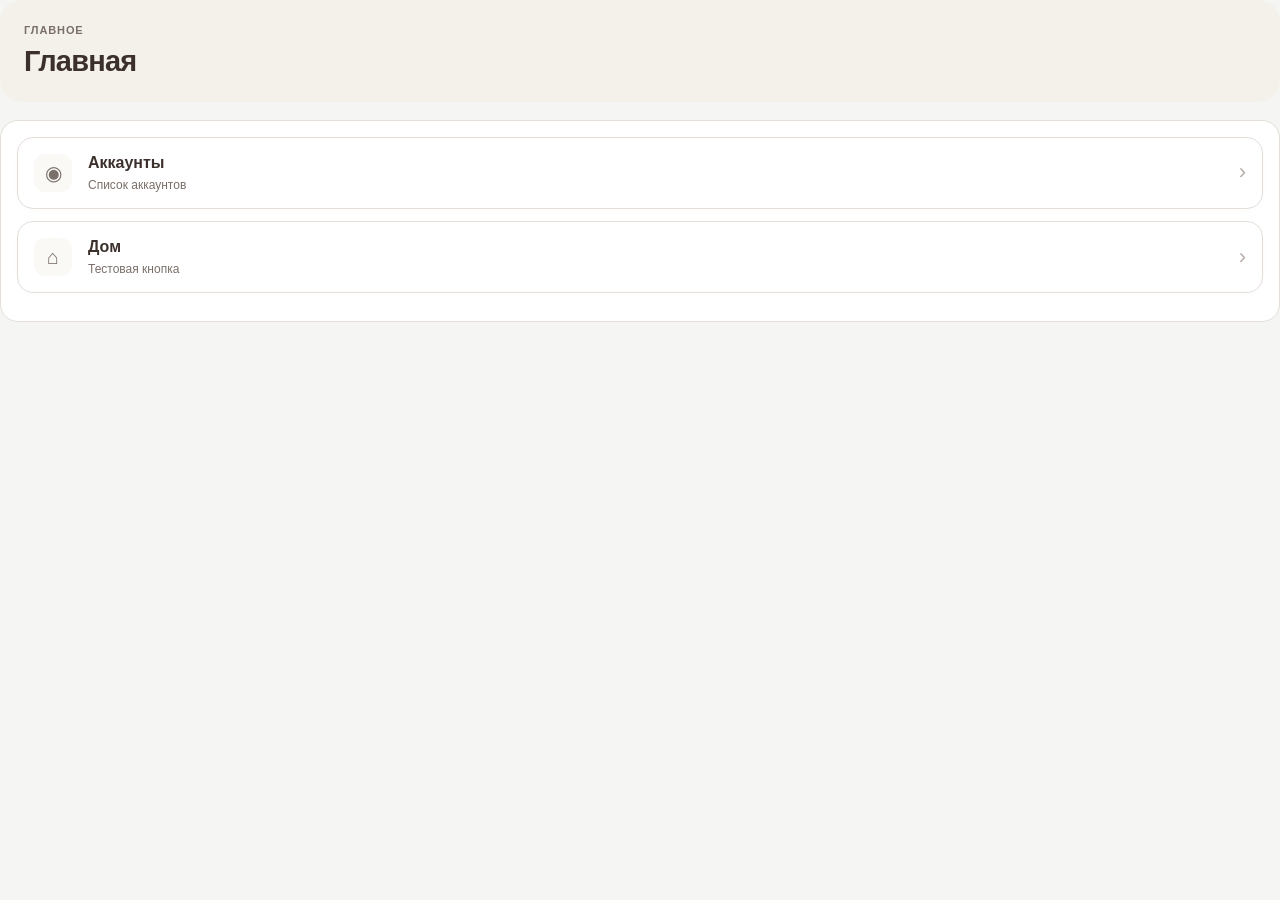
<file: index.html>
<!doctype html>
<html lang="ru">
<head>
  <meta charset="UTF-8" />
  <meta name="viewport" content="width=device-width, initial-scale=1.0, viewport-fit=cover" />
  <meta name="theme-color" content="#f7f7f5" />
  <title>CoBook</title>
  <link rel="stylesheet" href="styles.css?v=ui-system-16" />
</head>
<body><div id="app"></div>
<script src="app/shared/core.js?v=ui-system-16"></script><script src="app/journal/journal.js?v=ui-system-16"></script><script src="app/timetable/timetable.js?v=ui-system-16"></script><script src="app/account/account.js?v=ui-system-16"></script><script src="app/maine/maine.js?v=ui-system-16"></script><script src="app/chat/chat.js?v=ui-system-16"></script><script src="app/settings/settings.js?v=ui-system-16"></script><script src="app/settings/profile/personal/personal.js?v=ui-system-16"></script><script src="app/settings/profile/profile.js?v=ui-system-16"></script><script src="app/settings/service/service.js?v=ui-system-16"></script><script src="app/settings/service/procedures/procedures.js?v=ui-system-16"></script><script src="app/settings/service/products/products.js?v=ui-system-16"></script><script src="app/settings/work/work.js?v=ui-system-16"></script><script src="app/settings/documents/documents.js?v=ui-system-16"></script><script src="app/settings/loyalty/loyalty.js?v=ui-system-16"></script><script src="app/settings/tags/tags.js?v=ui-system-16"></script><script src="app/settings/wallets/wallets.js?v=ui-system-16"></script><script src="app.js?v=ui-system-16"></script>
</body></html>
</file>
<file: styles.css>
:root {
  --mocha-dark: #3b302b;
  --mocha-medium: #7a6f69;
  --mocha-light: #b8aea8;
  --mocha-border: #e5ded9;
  --cashmere: #f4f1ea;
  --ui-bg: #fff;
  --ui-page: #f5f5f3;
  --ui-back: #e7e1db;
  --ui-folder: rgba(255,255,255,.82);
  --ui-action: #3b302b;
  --ui-tab-active: #e8e1dc;
  --ui-select: rgba(255,255,255,.72);
  --ui-secondary: var(--cashmere);
  --ui-danger: #9a6258;
  --ui-danger-bg: rgba(154,98,88,.10);
  --ui-radius: 14px;
  --ui-folder-radius: 16px;
  --ui-panel-radius: 18px;
  --ui-sheet-radius: 20px;
  --ui-gap: 12px;
  --ui-control-h: 48px;
  --ui-list-padding: 18px;
  --ui-list-shadow: 0 1px 6px rgba(59,48,43,.018);
  --ui-font: -apple-system, BlinkMacSystemFont, "Segoe UI", Roboto, Arial, sans-serif;
}

* { box-sizing: border-box; }
html, body { margin: 0; min-height: 100%; }
body { overflow-x: hidden; background: var(--ui-page); color: var(--mocha-dark); font-family: var(--ui-font); font-size: 14px; line-height: 1.4; }
button, input, select, textarea { font: inherit; }
button { cursor: pointer; color: inherit; -webkit-tap-highlight-color: transparent; }
button:focus-visible, input:focus-visible, select:focus-visible, textarea:focus-visible { outline: 2px solid rgba(59,48,43,.28); outline-offset: 2px; }
.shell { width: 100%; max-width: 760px; min-height: 100vh; margin: 0 auto; background: var(--ui-bg); }
.topbar { position: sticky; top: 0; z-index: 20; padding: 15px 18px; background: rgba(255,255,255,.97); backdrop-filter: blur(14px); border-bottom: 1px solid #e8e8e5; }
.brand { font-size: 22px; font-weight: 800; letter-spacing: -.5px; }
.subtitle { margin-top: 2px; color: var(--mocha-medium); font-size: 12px; }
.content { min-width: 0; padding: 18px 18px 160px; }
.hero, .page-head { margin-bottom: 18px; }
.hero { padding: 24px; background: var(--cashmere); border-radius: 22px; }
.eyebrow { margin-bottom: 8px; color: var(--mocha-medium); font-size: 11px; font-weight: 800; letter-spacing: .08em; line-height: 1.2; text-transform: uppercase; }
h1 { margin: 0; font-size: 29px; font-weight: 800; letter-spacing: -.8px; line-height: 1.12; }
.page-head p, .hero p, .client-empty p { margin: 7px 0 0; color: var(--mocha-medium); line-height: 1.45; }
.panel { margin-bottom: var(--ui-gap); padding: 16px; background: var(--ui-bg); border: 1px solid var(--mocha-border); border-radius: var(--ui-panel-radius); }
.panel-title { font-size: 16px; font-weight: 750; }
button.ui-button, .primary, .secondary, .danger, .back-button, .service-back, .document-back-button, .loyalty-back, .section-back-button, .action-button { min-height: var(--ui-control-h); border-radius: var(--ui-radius); font-weight: 750; }
.primary, .action-button { width: 100%; height: var(--ui-control-h); padding: 0 16px; border: 0; background: var(--ui-action); color: #fff; }
.secondary { width: 100%; min-height: 42px; padding: 12px; border: 1px dashed var(--mocha-border); background: var(--ui-secondary); color: var(--mocha-dark); }
.danger { width: 100%; min-height: 42px; padding: 12px; border: 1px solid rgba(154,98,88,.35); background: var(--ui-danger-bg); color: var(--ui-danger); }
.full { width: 100%; margin-top: var(--ui-gap); }
.back-button, .service-back, .document-back-button, .loyalty-back, .section-back-button { display: block; width: 100%; height: var(--ui-control-h); margin-top: var(--ui-gap); padding: 0 16px; background: var(--ui-back); border: 1px solid var(--mocha-border); color: var(--mocha-dark); line-height: 1; text-align: center; }
.section-back-button { background: var(--ui-back); }
.back-button, .loyalty-back { position: fixed !important; left: 50% !important; bottom: 72px !important; top: auto !important; z-index: 29; width: min(calc(100% - 36px), 724px) !important; margin: 0 !important; transform: translateX(-50%) !important; box-shadow: 0 3px 14px rgba(59,48,43,.05); }
.primary:active, .secondary:active, .danger:active, .section-back-button:active, .service-back:active, .document-back-button:active, .loyalty-back:active, .back-button:active { opacity: .78; }
.back-button:active, .loyalty-back:active { transform: translateX(-50%) translateY(1px) !important; }
.bottom { position: fixed; right: 0; bottom: 0; left: 0; z-index: 30; display: grid; grid-template-columns: repeat(5, 1fr); max-width: 760px; margin: 0 auto; background: rgba(255,255,255,.97); border-top: 1px solid #e8e8e5; }
.nav { display: flex; flex-direction: column; align-items: center; gap: 3px; padding: 9px 2px 11px; border: 0; background: transparent; color: var(--mocha-medium); font-size: 11px; }
.nav-icon { font-size: 18px; line-height: 1; }
.nav.active { color: var(--mocha-dark); font-weight: 800; }
.management-folder, .profile-clean-folder, .procedure-card, .product-card, .work-card, .wallet-row, .tags-row, .document-card, .client-row, .loyalty-card { box-sizing: border-box; width: 100%; border: 1px solid var(--mocha-border); border-radius: var(--ui-folder-radius); background: var(--ui-folder); box-shadow: var(--ui-list-shadow); }
.management-folder { display: grid; grid-template-columns: 42px minmax(0,1fr) 24px; align-items: center; gap: 12px; margin: 0 0 var(--ui-gap); padding: 14px 16px; text-align: left; }
.profile-clean-folder { display: block; margin: 0 0 var(--ui-gap); padding: 18px; text-align: left; }
.management-folder b, .profile-clean-folder b { display: block; font-size: 16px; font-weight: 750; }
.management-folder small, .profile-clean-folder span { display: block; margin-top: 3px; color: var(--mocha-medium); font-size: 12px; }
.management-folder-icon { display: flex; align-items: center; justify-content: center; width: 38px; height: 38px; border-radius: 11px; background: rgba(244,241,234,.42); color: var(--mocha-medium); font-size: 20px; }
.management-chevron { color: var(--mocha-light); font-size: 22px; font-weight: 400; text-align: right; }
.management-folder:active, .profile-clean-folder:active, .loyalty-card:active, .procedure-card:active, .product-card:active, .work-card:active, .wallet-row:active, .tags-row:active, .document-card:active, .client-row:active { background: var(--cashmere); box-shadow: none; }
.service-list, .loyalty-list, .work-list, .wallet-list, .tags-list, .documents-list, .client-list { display: flex; flex-direction: column; gap: 0; border: 0; background: transparent; }
.service-row { display: grid; grid-template-columns: minmax(0,1fr) auto auto; align-items: center; gap: 14px; width: 100%; min-height: 64px; margin: 0 0 var(--ui-gap); padding: var(--ui-list-padding); border: 1px solid var(--mocha-border); border-radius: var(--ui-folder-radius); background: var(--ui-folder); text-align: left; }
.service-name { font-size: 15px; font-weight: 650; }
.service-meta { color: var(--mocha-medium); font-size: 12px; }
.service-price { min-width: 52px; font-size: 14px; font-weight: 700; text-align: right; }
.service-row-main, .procedure-card-main, .product-card-main { border: 0; background: transparent; }
.procedure-card-main, .product-card-main { min-height: 64px; padding: 0; }
.procedure-card, .product-card { overflow: hidden; }
.procedure-delete, .product-delete, .work-delete, .wallet-delete, .tags-delete { min-width: 42px; min-height: 42px; padding: 8px; border: 0; border-radius: 10px; background: transparent; }
.ui-list { display: flex !important; flex-direction: column !important; gap: 0 !important; border: 0 !important; background: transparent !important; }
.ui-list-item { width: 100% !important; margin: 0 0 var(--ui-gap) !important; padding: var(--ui-list-padding) !important; border: 1px solid var(--ui-list-border, var(--mocha-border)) !important; border-radius: var(--ui-list-radius, var(--ui-folder-radius)) !important; background: var(--ui-list-bg, var(--ui-folder)) !important; box-shadow: var(--ui-list-shadow) !important; color: var(--mocha-dark) !important; }
.ui-list-item:last-child { margin-bottom: 0 !important; }
.ui-list-item:active { background: var(--cashmere) !important; box-shadow: none !important; }
.ui-list-item b { font-size: 15px; }
.ui-list-item small { display: block; margin-top: 4px; color: var(--mocha-medium); font-size: 12px; }

/* Canonical entity row. Modules provide data; this component owns geometry. */
.ui-entity-row { display: grid !important; grid-template-columns: auto minmax(0,1fr) auto !important; align-items: center !important; gap: 12px !important; min-height: 64px !important; text-align: left !important; }
.ui-entity-icon { display: flex; align-items: center; justify-content: center; width: 40px; height: 40px; border-radius: 12px; background: var(--cashmere); color: var(--mocha-medium); font-size: 18px; line-height: 1; }
.ui-entity-content { min-width: 0; }
.ui-entity-title { overflow: hidden; font-size: 15px; font-weight: 700; line-height: 1.25; text-overflow: ellipsis; white-space: nowrap; }
.ui-entity-subtitle { margin-top: 4px; color: var(--mocha-medium); font-size: 12px; line-height: 1.25; }
.ui-entity-row > .danger { width: auto; min-width: 42px; min-height: 42px; margin: 0; padding: 8px 12px; }
.tag-list-item .ui-entity-icon { color: var(--mocha-medium); }

.ui-control, input.ui-control, select.ui-control, textarea.ui-control, .service-field input, .service-field select, .service-field textarea, .work-field input, .work-field select, .work-field textarea, .profile-clean-card input, .profile-clean-card textarea, .profile-field input, .profile-field textarea, .client-select { width: 100%; min-height: var(--ui-control-h); padding: 12px; border: 1px solid var(--mocha-border); border-radius: 12px; background: var(--ui-bg); color: var(--mocha-dark); }
textarea.ui-control, .profile-clean-card textarea, .profile-field textarea { min-height: 96px; resize: vertical; }
.service-field, .work-field, .profile-field { display: block; margin: 14px 0; }
.service-field:first-child, .work-field:first-child, .profile-field:first-child { margin-top: 0; }
.service-field > span, .work-field > span, .profile-clean-card label > span, .profile-field > b { display: block; margin-bottom: 6px; color: var(--mocha-medium); font-size: 12px; font-weight: 700; }
.service-field small, .work-field small { color: var(--mocha-medium); font-size: 11px; }
.profile-clean-card label { display: block; margin-top: 14px; }
.profile-clean-card label:first-child { margin-top: 0; }
.profile-clean-actions { margin-top: 14px; }
.profile-clean-muted { color: var(--mocha-medium); font-size: 13px; }
.profile-select { display: flex; align-items: center; justify-content: space-between; width: 100%; min-height: var(--ui-control-h); padding: 12px; border: 1px solid var(--mocha-border); border-radius: 12px; background: var(--ui-select); color: var(--mocha-dark); text-align: left; }
.premium-grid { display: grid; grid-template-columns: repeat(2,minmax(0,1fr)); gap: 14px; margin-top: 18px; }
.premium { display: flex; flex-direction: column; align-items: flex-start; justify-content: space-between; width: 100%; aspect-ratio: 1 / 1; padding: 18px; border: 1px solid var(--mocha-border); border-radius: 18px; background: var(--cashmere); color: var(--mocha-dark); text-align: left; box-shadow: 0 2px 10px rgba(59,48,43,.06); }
.premium-title { font-size: 18px; font-weight: 800; }
.premium-value { font-size: 34px; font-weight: 850; letter-spacing: -1px; line-height: 1; }
.premium-meta { color: var(--mocha-medium); font-size: 12px; font-weight: 600; }
.premium:active { background: #ebe5de; box-shadow: none; transform: translateY(1px); }
.profile-clean-card { padding: 16px; background: var(--ui-bg); border: 1px solid var(--mocha-border); border-radius: var(--ui-panel-radius); }
.profile-clean-links { margin-top: 18px; padding-top: 14px; border-top: 1px solid var(--mocha-border); }
.profile-clean-link { padding: 10px 0; border-bottom: 1px solid var(--mocha-border); }
.profile-clean-link:last-child { border-bottom: 0; }
.profile-work-card { margin-bottom: var(--ui-gap); }
.profile-work-card-title { display: flex; align-items: center; justify-content: space-between; gap: 12px; margin-bottom: 14px; }
.profile-work-remove { min-height: 36px; padding: 7px 10px; border: 1px solid rgba(154,98,88,.35); border-radius: 10px; background: transparent; color: var(--ui-danger); }
.profile-work-empty { margin: 14px 0; }
.profile-choice, .confirm-modal, .service-overlay, .time-overlay, .work-overlay { position: fixed; inset: 0; z-index: 1000; display: flex; align-items: flex-end; justify-content: center; background: rgba(0,0,0,.35); }
.profile-choice-inner, .confirm-modal-inner, .service-sheet, .time-sheet, .work-sheet { width: min(100%, 520px); max-height: 80vh; overflow: auto; padding: 20px; background: var(--ui-bg); border-radius: var(--ui-sheet-radius) var(--ui-sheet-radius) 0 0; }
.profile-choice-inner h2, .confirm-modal-inner h2 { margin: 0 0 12px; font-size: 20px; }
.profile-choice-inner button { width: 100%; padding: 14px 10px; border: 0; border-bottom: 1px solid var(--mocha-border); background: var(--ui-bg); color: var(--mocha-dark); text-align: left; }
.profile-choice-inner button:last-child { margin-top: 10px; border: 1px solid var(--mocha-border); border-radius: 12px; text-align: center; }
.service-head { margin-bottom: 14px; }
.service-tabs { display: grid; grid-template-columns: 1fr 1fr; margin-bottom: 14px; overflow: hidden; border: 1px solid var(--mocha-border); border-radius: 13px; }
.service-tab { height: 46px; border: 0; border-right: 1px solid var(--mocha-border); background: var(--ui-bg); color: var(--mocha-medium); font-size: 14px; font-weight: 750; }
.service-tab:last-child { border-right: 0; }
.service-tab.active { background: var(--ui-tab-active); color: var(--mocha-dark); }
.service-empty, .work-empty, .wallet-empty, .loyalty-empty { padding: 22px 16px; border: 1px dashed var(--mocha-border); border-radius: var(--ui-panel-radius); background: var(--cashmere); text-align: center; }
.service-empty b, .work-empty b { display: block; font-size: 15px; }
.service-empty span, .work-empty span { display: block; margin-top: 5px; color: var(--mocha-medium); font-size: 12px; }
.service-overlay { align-items: flex-end; }
.service-sheet-head, .work-sheet-head { display: flex; align-items: center; justify-content: space-between; gap: 12px; margin-bottom: 18px; font-size: 16px; }
.service-close, .work-close { width: 40px; height: 40px; border: 0; border-radius: 12px; background: var(--cashmere); font-size: 24px; }
.price-mode-label { margin: 14px 0 6px; color: var(--mocha-medium); font-size: 12px; font-weight: 700; }
.price-mode { display: grid; grid-template-columns: repeat(3,1fr); overflow: hidden; border: 1px solid var(--mocha-border); border-radius: 12px; }
.price-mode-btn { min-height: 42px; border: 0; border-right: 1px solid var(--mocha-border); background: var(--ui-bg); color: var(--mocha-medium); font-weight: 700; }
.price-mode-btn:last-child { border-right: 0; }
.price-mode-btn.active { background: var(--ui-action); color: #fff; }
.price-fields { display: grid; grid-template-columns: 1fr; gap: 8px; margin-top: 4px; }
.price-fields.range { grid-template-columns: 1fr 1fr; }
.product-upload { display: grid; grid-template-columns: 64px 1fr; align-items: center; gap: 12px; margin-bottom: 16px; cursor: pointer; }
.product-upload-preview { display: flex; align-items: center; justify-content: center; width: 64px; height: 64px; overflow: hidden; border: 1px solid var(--mocha-border); border-radius: 14px; background: var(--cashmere); font-size: 24px; }
.product-upload-preview img, .product-image img { width: 100%; height: 100%; object-fit: cover; }
.product-upload > span:last-of-type b { display: block; font-size: 14px; }
.product-upload > span:last-of-type small { display: block; margin-top: 3px; color: var(--mocha-medium); font-size: 12px; }
.product-upload input { display: none; }
.product-card { display: grid; grid-template-columns: minmax(0,1fr) auto; align-items: center; }
.product-card-main { display: grid; grid-template-columns: 52px minmax(0,1fr); align-items: center; gap: 12px; width: 100%; min-height: 64px; padding: 0; text-align: left; }
.product-image { display: flex; align-items: center; justify-content: center; width: 52px; height: 52px; overflow: hidden; border-radius: 12px; background: var(--cashmere); }
.product-image-placeholder { color: var(--mocha-medium); font-size: 22px; }
.product-card-info b { display: block; font-size: 15px; }
.product-card-info small { display: block; margin-top: 4px; color: var(--mocha-medium); font-size: 12px; }
.journal-screen { width: 100%; }
.journal-modes { display: grid; grid-template-columns: repeat(3,1fr); margin-bottom: 14px; overflow: hidden; border: 1px solid var(--mocha-border); border-radius: 13px; }
.journal-mode { height: 46px; border: 0; border-right: 1px solid var(--mocha-border); background: var(--ui-bg); color: var(--mocha-medium); font-weight: 750; }
.journal-mode:last-child { border-right: 0; }
.journal-mode.active { background: var(--ui-tab-active); color: var(--mocha-dark); }
.journal-date-nav, .month-nav { display: grid; grid-template-columns: 42px 1fr 42px; align-items: center; gap: 8px; margin-bottom: 12px; text-align: center; }
.month-nav b { font-size: 17px; }
.journal-date { border: 0; background: transparent; font-weight: 750; }
.journal-arrow { width: 42px; height: 40px; border: 0; border-radius: 10px; background: transparent; font-size: 30px; line-height: 1; }
.journal-paper { overflow: hidden; border: 1px solid var(--mocha-border); border-radius: var(--ui-panel-radius); background: var(--ui-bg); }
.journal-row { display: grid; grid-template-columns: 54px 1fr; min-height: 42px; }
.journal-time { padding: 0 10px; color: var(--mocha-medium); font-size: 11px; text-align: right; }
.journal-line { margin: 21px 14px 0; border-top: 1px solid var(--mocha-border); }
.journal-day-off { padding: 30px 16px; color: var(--mocha-medium); text-align: center; }
.month-calendar { display: grid; grid-template-columns: repeat(7,minmax(0,1fr)); gap: 6px; }
.month-weekday { padding: 6px 0; color: var(--mocha-medium); font-size: 12px; font-weight: 750; text-align: center; }
.month-weekday.weekend { color: #b84a4a; }
.month-day { position: relative; display: flex; align-items: center; justify-content: center; min-height: 44px; border: 1px solid var(--mocha-border); border-radius: 10px; background: var(--ui-bg); color: var(--mocha-dark); font-weight: 650; }
.month-day.outside { border-color: transparent; background: transparent; color: var(--mocha-light); }
.month-day.weekend { color: #b84a4a; }
.month-day.working { background: var(--cashmere); font-weight: 800; }
.month-day i { position: absolute; right: 7px; bottom: 6px; width: 5px; height: 5px; border-radius: 50%; background: var(--ui-action); }
.calendar-panel { width: calc(100% + 36px); margin-left: -18px; padding: 8px 12px 18px; background: var(--ui-bg); border-top: 1px solid #e8e8e5; border-bottom: 1px solid #e8e8e5; }
.period-row { display: grid; grid-template-columns: 42px 1fr 42px; align-items: center; height: 44px; text-align: center; }
.period-row b { font-size: 17px; }
.period-arrow { width: 42px; height: 36px; border: 0; border-radius: 10px; background: transparent; font-size: 30px; }
.calendar-grid { display: grid; grid-template-columns: repeat(7,minmax(0,1fr)); grid-auto-rows: 48px; width: 100%; margin-top: 8px; }
.calendar-weekday { display: flex; align-items: center; justify-content: center; height: 34px; color: var(--mocha-medium); font-size: 12px; font-weight: 750; }
.calendar-weekday:nth-child(6), .calendar-weekday:nth-child(7) { color: #b84a4a; }
.calendar-day { position: relative; display: flex; align-items: center; justify-content: center; width: 100%; height: 40px; margin: auto; border: 1px solid #d9d9d5; border-radius: 10px; background: var(--ui-bg); color: var(--mocha-dark); font-size: 16px; }
.calendar-day.outside { border-color: transparent; background: transparent; color: var(--mocha-light); }
.calendar-day.weekend { color: #b84a4a; }
.calendar-day.selected { border-color: var(--ui-action); background: var(--ui-action); color: #fff; }
.calendar-day.work { border-color: #d9d9d5; background: var(--cashmere); font-size: 18px; font-weight: 800; }
.calendar-hours { position: absolute; right: 2px; bottom: -4px; color: var(--mocha-medium); font-size: 8px; white-space: nowrap; }
.time-row { display: grid; grid-template-columns: 1fr 1fr; gap: 8px; margin-top: 12px; }
.time-picker { position: relative; width: 100%; padding: 13px; border: 1px solid var(--mocha-border); border-radius: 13px; background: var(--ui-bg); color: var(--mocha-dark); text-align: left; }
.time-picker span { display: block; margin-bottom: 4px; color: var(--mocha-medium); font-size: 11px; }
.time-picker b { font-size: 18px; }
.work-interval { margin-top: 12px; }
.schedule-action-off { background: var(--ui-back); color: var(--mocha-dark); }
.time-sheet { padding-bottom: 28px; }
.time-sheet-head { display: flex; align-items: center; justify-content: space-between; margin-bottom: 14px; }
.time-done { min-height: 40px; padding: 8px 14px; border: 0; border-radius: 10px; background: var(--cashmere); font-weight: 750; }
.ios-wheel { position: relative; display: grid; grid-template-columns: 1fr 28px 1fr; align-items: center; height: 240px; overflow: hidden; border-radius: 16px; background: var(--cashmere); }
.wheel-column { height: 240px; overflow-y: auto; scroll-snap-type: y mandatory; scrollbar-width: none; }
.wheel-column::-webkit-scrollbar { display: none; }
.wheel-item { display: block; width: 100%; height: 48px; border: 0; background: transparent; color: var(--mocha-light); font-size: 26px; scroll-snap-align: center; }
.wheel-item.selected { color: var(--mocha-dark); font-weight: 800; }
.wheel-separator { font-size: 24px; font-weight: 800; text-align: center; }
.wheel-highlight { position: absolute; right: 12px; left: 12px; top: 96px; height: 48px; border-top: 1px solid var(--mocha-border); border-bottom: 1px solid var(--mocha-border); pointer-events: none; }
.work-toolbar { margin-bottom: 12px; font-size: 14px; }
.work-editor { padding: 0; }
.work-editor-title { margin-bottom: 14px; font-size: 18px; font-weight: 800; }
.composition { margin-bottom: 12px; padding: 14px; border: 1px solid var(--mocha-border); border-radius: var(--ui-panel-radius); background: var(--ui-bg); }
.composition-title { display: flex; align-items: center; gap: 8px; margin-bottom: 10px; }
.composition-title b { flex: 1; }
.section-name { flex: 1; min-width: 0; min-height: 42px; padding: 10px; border: 1px solid var(--mocha-border); border-radius: 10px; }
.work-small { min-height: 40px; }
.recipe-detail-row { display: flex; justify-content: space-between; gap: 12px; padding: 10px 0; border-bottom: 1px solid var(--mocha-border); }
.recipe-detail-row:last-child { border-bottom: 0; }
.recipe-detail-row small { color: var(--mocha-medium); }
.recipe-item { display: grid; grid-template-columns: 1fr 1fr 1.3fr .8fr 42px; gap: 6px; align-items: center; margin-top: 8px; }
.recipe-item select, .recipe-item input { width: 100%; min-height: 42px; padding: 9px; border: 1px solid var(--mocha-border); border-radius: 10px; background: var(--ui-bg); color: var(--mocha-dark); }
.work-overlay { align-items: flex-end; }
.work-sheet { padding-bottom: 28px; }
.document-card { display: grid; grid-template-columns: minmax(0,1fr) auto; align-items: center; gap: 12px; }
.document-card-main { display: flex; align-items: center; gap: 12px; min-width: 0; }
.document-icon { display: flex; align-items: center; justify-content: center; width: 46px; height: 46px; flex: 0 0 46px; border-radius: 12px; background: var(--cashmere); color: var(--mocha-medium); font-size: 11px; font-weight: 800; }
.document-info { min-width: 0; }
.document-info b { display: block; font-size: 14px; }
.document-info small { display: block; margin-top: 3px; color: var(--mocha-medium); font-size: 12px; }
.document-status { display: block; margin-top: 5px; color: var(--mocha-medium); font-size: 11px; }
.empty-status { color: var(--mocha-light); }
.document-card-actions { display: flex; flex-wrap: wrap; justify-content: flex-end; gap: 6px; }
.document-secondary { min-height: 40px; padding: 8px 11px; border: 1px solid var(--mocha-border); border-radius: 10px; background: var(--ui-bg); color: var(--mocha-dark); font-size: 12px; font-weight: 700; }
.document-file-field { display: block; padding: 18px; border: 1px dashed var(--mocha-border); border-radius: 14px; background: var(--cashmere); cursor: pointer; }
.document-file-field input { display: none; }
.document-file-field span { display: block; font-weight: 750; }
.document-file-field small { display: block; margin-top: 5px; color: var(--mocha-medium); font-size: 12px; }
.document-history { display: flex; flex-direction: column; gap: 8px; }
.document-version { display: flex; align-items: center; justify-content: space-between; gap: 12px; padding: 12px; border: 1px solid var(--mocha-border); border-radius: 12px; background: var(--cashmere); }
.document-version b, .document-version small { display: block; }
.document-version small { margin-top: 3px; color: var(--mocha-medium); font-size: 11px; }
.document-open-frame { width: 100%; height: 100vh; border: 0; }
.loyalty-menu { display: flex; flex-direction: column; }
.loyalty-menu-card { width: 100%; }
.loyalty-card { display: flex; align-items: center; justify-content: space-between; gap: 12px; min-height: 64px; margin-bottom: var(--ui-gap); padding: var(--ui-list-padding); border-radius: var(--ui-folder-radius); background: var(--ui-folder); text-align: left; }
.loyalty-card b { display: block; font-size: 15px; }
.loyalty-card small { display: block; margin-top: 4px; color: var(--mocha-medium); font-size: 12px; }
.loyalty-form { padding: 16px; border: 1px solid var(--mocha-border); border-radius: var(--ui-panel-radius); background: var(--ui-bg); }
.loyalty-block { margin: 18px 0; padding-top: 16px; border-top: 1px solid var(--mocha-border); }
.loyalty-subblock { margin-top: 12px; padding: 12px; border-radius: 12px; background: var(--cashmere); }
.loyalty-subblock > b { display: block; margin-bottom: 8px; font-size: 13px; }
.loyalty-subblock > label:not(.service-field) { display: block; margin: 8px 0; }
.balance-box, .info-box { margin: 12px 0; padding: 14px; border-radius: 14px; background: var(--cashmere); }
.balance-box span { display: block; color: var(--mocha-medium); font-size: 12px; }
.balance-box b { display: block; margin-top: 4px; font-size: 24px; }
.info-box { color: var(--mocha-medium); font-size: 13px; line-height: 1.55; }
.two-actions { display: grid; grid-template-columns: 1fr 1fr; gap: 8px; }
.section-title { margin: 18px 0 10px; font-size: 14px; font-weight: 800; }
.loyalty-form .danger { background: transparent; }
.tags-row { display: flex; align-items: center; justify-content: space-between; gap: var(--ui-gap); }
.tag-chip { display: inline-flex; align-items: center; min-height: 32px; padding: 6px 10px; border-radius: 999px; background: var(--cashmere); color: var(--mocha-dark); font-size: 13px; font-weight: 750; }
.tags-delete { color: var(--ui-danger); }
.client-card-head { margin-bottom: 18px; }
.client-card-head p { margin: 7px 0 0; color: var(--mocha-medium); font-size: 13px; }
.client-primary { display: flex; align-items: flex-start; justify-content: space-between; }
.client-list { margin-bottom: 12px; }
.client-row { margin-bottom: var(--ui-gap); }
.client-row .management-folder-icon { width: 32px; height: 32px; font-size: 12px; }
.client-history { display: grid; grid-template-columns: repeat(3,minmax(0,1fr)); gap: 8px; margin-top: 12px; }
.client-history div { padding: 12px; border: 1px solid var(--mocha-border); border-radius: 13px; background: var(--ui-secondary); }
.client-history span { display: block; color: var(--mocha-medium); font-size: 11px; line-height: 1.3; }
.client-history b { display: block; margin-top: 5px; font-size: 18px; }
.client-note { min-height: 110px; resize: vertical; }
.confirm-modal-inner { padding: 20px; }
.confirm-modal-eyebrow { margin-bottom: 8px; color: var(--ui-danger); font-size: 11px; font-weight: 800; letter-spacing: .08em; text-transform: uppercase; }
.confirm-modal-inner p { margin: 0; color: var(--mocha-medium); line-height: 1.45; }
.confirm-modal-actions { display: grid; gap: 8px; margin-top: 18px; }
.confirm-modal-actions .danger, .confirm-modal-actions .secondary { margin: 0; }
@media (max-width: 560px) {
  .content { padding: 16px 14px 160px; }
  .calendar-panel { width: calc(100% + 28px); margin-left: -14px; }
  .premium-grid { grid-template-columns: 1fr 1fr; gap: 10px; }
  .premium { padding: 14px; }
  .premium-title { font-size: 16px; }
  .premium-value { font-size: 30px; }
  .recipe-item { grid-template-columns: 1fr 1fr; }
  .recipe-item .work-delete { grid-column: 2; justify-self: end; }
  .document-card { grid-template-columns: 1fr; }
  .document-card-actions { justify-content: stretch; }
  .document-card-actions button { flex: 1; }
  .two-actions { grid-template-columns: 1fr; }
  .ui-entity-row { grid-template-columns: auto minmax(0,1fr) auto !important; gap: 10px !important; }
  .ui-entity-row > .danger { min-width: 0; }
}
</file>
